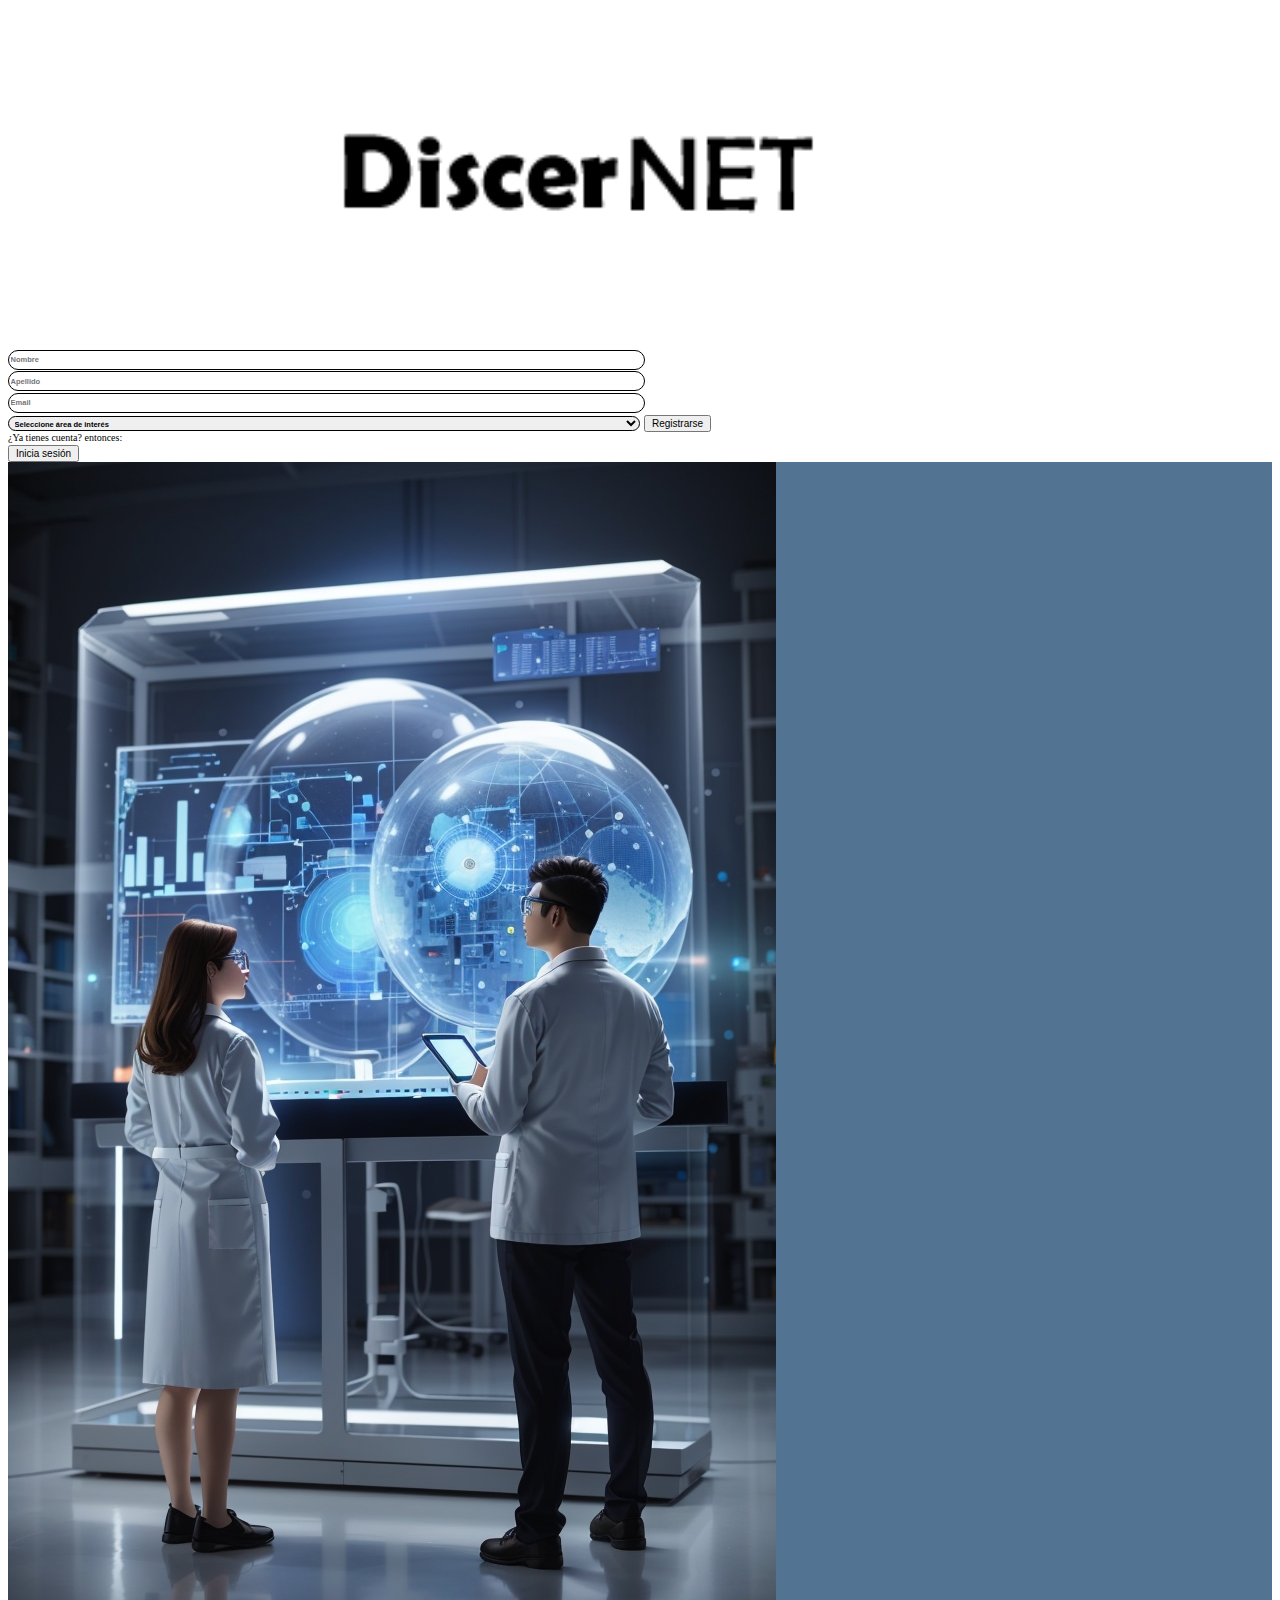
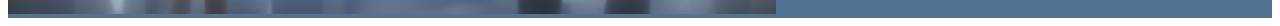
<file: form.html>
<!doctype html>
<html lang="en">
  <head>
    <meta charset="utf-8">
    <meta name="viewport" content="width=device-width, initial-scale=1">
    <title>Science NET</title>
    <title>Ventana Emergente</title>
    
    <script>
        function mostrarMensaje() {
            alert("¡Registro realizado exitosamente!");
        }
    </script>

    <link href="https://cdn.jsdelivr.net/npm/bootstrap@5.3.1/dist/css/bootstrap.min.css" rel="stylesheet" integrity="sha384-4bw+/aepP/YC94hEpVNVgiZdgIC5+VKNBQNGCHeKRQN+PtmoHDEXuppvnDJzQIu9" crossorigin="anonymous">
    <link href="stylesform.css" rel="stylesheet">
  </head>
  <body>

    <div class="position-absolute w-100 d-flex align-items-center justify-content-center flex-row mb-3 p-3 gap-4 square0 ">
      
      <div class="d-flex p-2 col-md-2 col-lg-3 col-3 align-items-center justify-content-center square1 flex-column gap-4 rounded-2">
    
        <img
        src="assets/DiscerNET_black.fw.png"
        class="rounded float-start"
        alt="..."
        width="90%"
      />
    
        <input class="input-c1 p-2" placeholder="Nombre" />
        <input class="input-c1 p-2" placeholder="Apellido" />
        <input class="input-c1 p-2" placeholder="Email" />

        <select class="input-c1" >
          <Option value="value1" selected>Seleccione área de interés</Option>
          <Option value="value2">Biología</Option>
          <Option value="value3">Biomedicina</Option>
          <Option value="value4">Física</Option>
          <Option value="value5">Química</Option>
          <Option value="value6">Geomática</Option>
          <Option value="value7">Tecnología</Option>     


        </select>

        <button type="button" class="btn btn-primary text1" onclick="goindex()">Registrarse</button>
        <div class="text1">¿Ya tienes cuenta? entonces:</div>
        <button type="button" class="btn btn-primary text1" onclick="gopagina1()">Inicia sesión</button>

      </div>

      <div class="p-2 col-4 d-flex align-items-center justify-content-center">
        
        <div id="imgppal" class="d-flex col-sm-8 flex-column">
          <img 
            src="assets/IA_science2.jpg"
            class="rounded float-start w-100"
            alt="..."
            
            height="100%"
          />

      </div>
      

    </div>
    <script>
      function goindex() {
        // Cambiar la URL de la página a la que deseas redireccionar
        window.location.href = 'index.html';
      }
    </script>

<script>
  function gopagina1() {
    // Cambiar la URL de la página a la que deseas redireccionar
    window.location.href = 'pagina1.html';
  }
</script>

    <script src="https://cdn.jsdelivr.net/npm/bootstrap@5.3.1/dist/js/bootstrap.bundle.min.js" integrity="sha384-HwwvtgBNo3bZJJLYd8oVXjrBZt8cqVSpeBNS5n7C8IVInixGAoxmnlMuBnhbgrkm" crossorigin="anonymous"></script>
  </body>
</html>
</file>
<file: stylesform.css>
.square0{
    /*background-color: #5191D8;*/
    background-color: #0c3964b4;
    height: 100%;    
    /*border-radius: 5px;*/
}


.square1{
    background-color: white;
    height: 80%;
    /*border-radius: 5px;*/
}

.input-c1{
    border-radius: 10px;
    width: 50%;
    height: 15px;
    font-weight:bold ;
    font-size: 7.5px;
    padding: 0.1rem ;    
    border: 1px solid;
    border-color: black;
    outline: none;    
}

.text1{
    font-size: 10px;
}


/*@media screen and (max-width:700px){

    #imgppal {
        display: none;
    }

    .square1{
        height: 50%;
    }
    
}*/

@media screen and (max-width: 1024px) {
    .square1 {
      /* Estilos para cuando la pantalla sea menor a 700px */
      height: 30%; /* Por ejemplo, el elemento se encogerá al 80% de su tamaño original */
      /* Otros estilos adicionales si es necesario */
    }
  }
</file>
